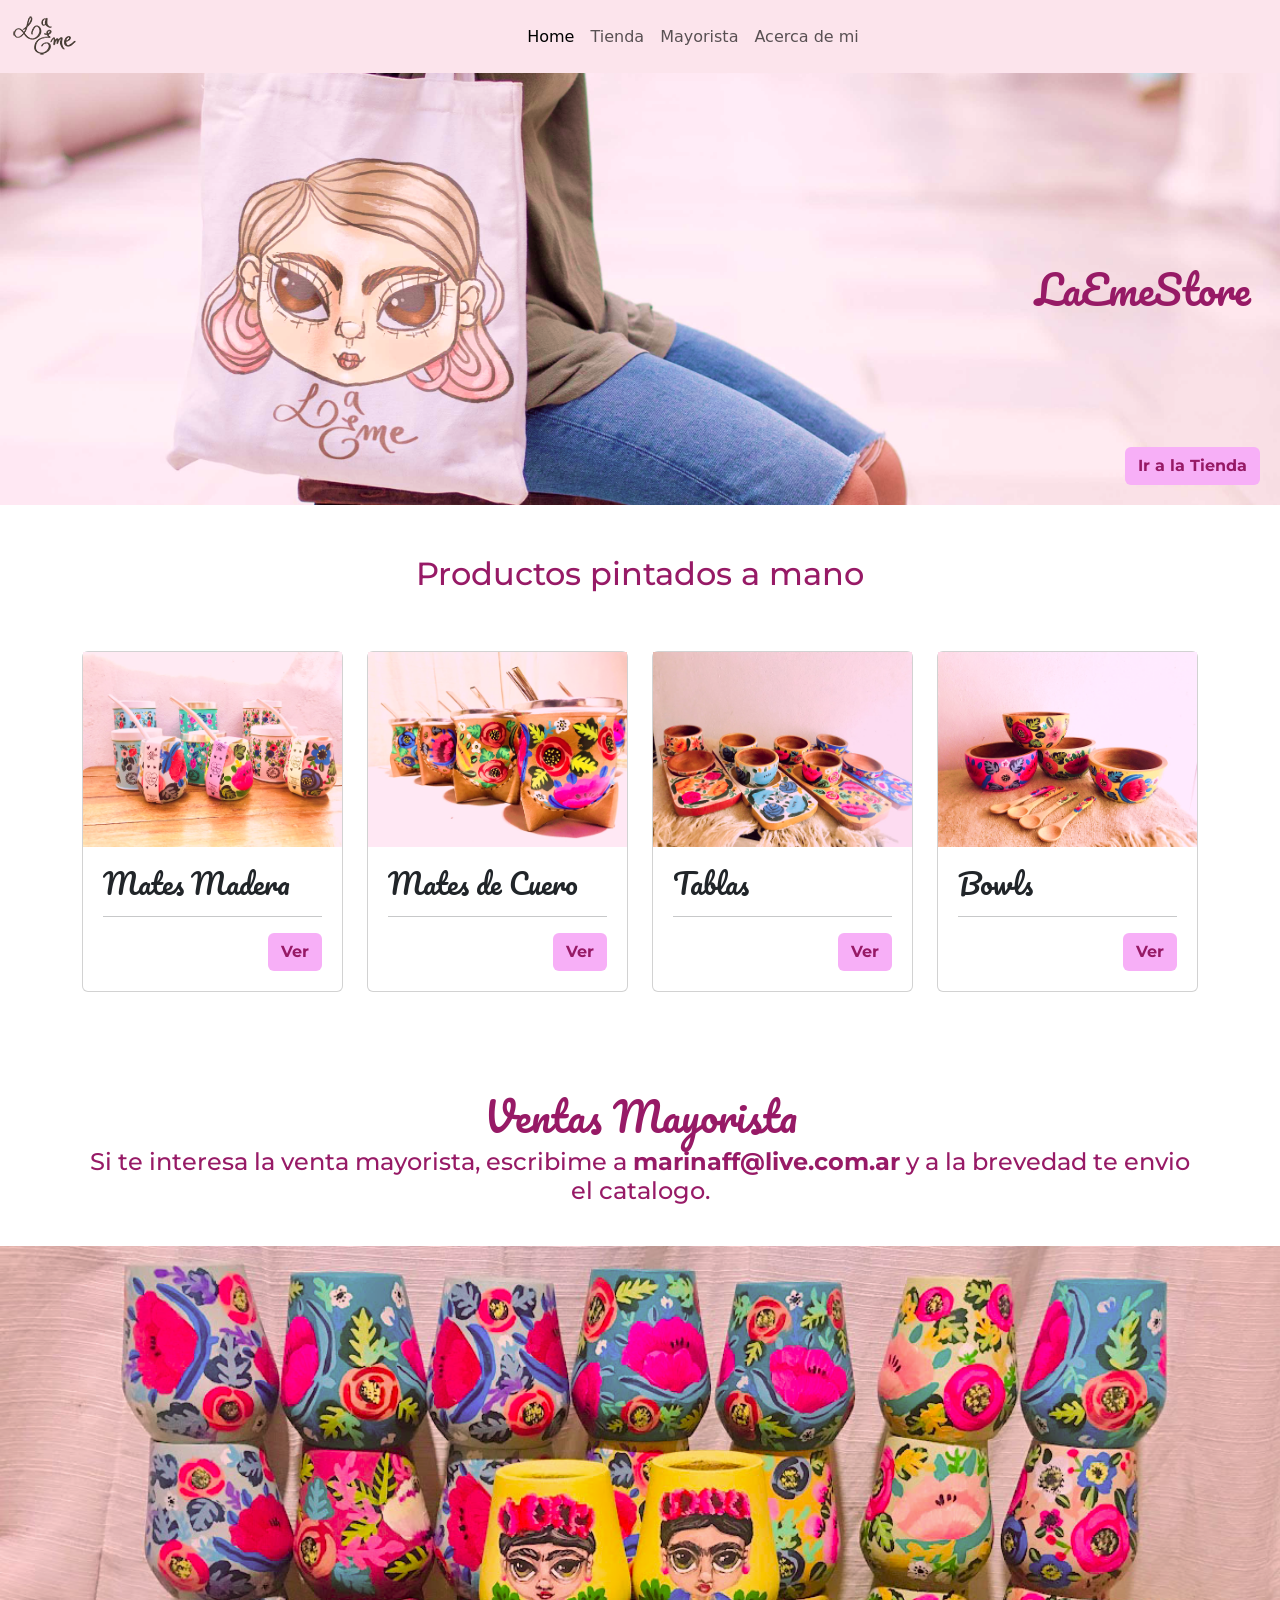
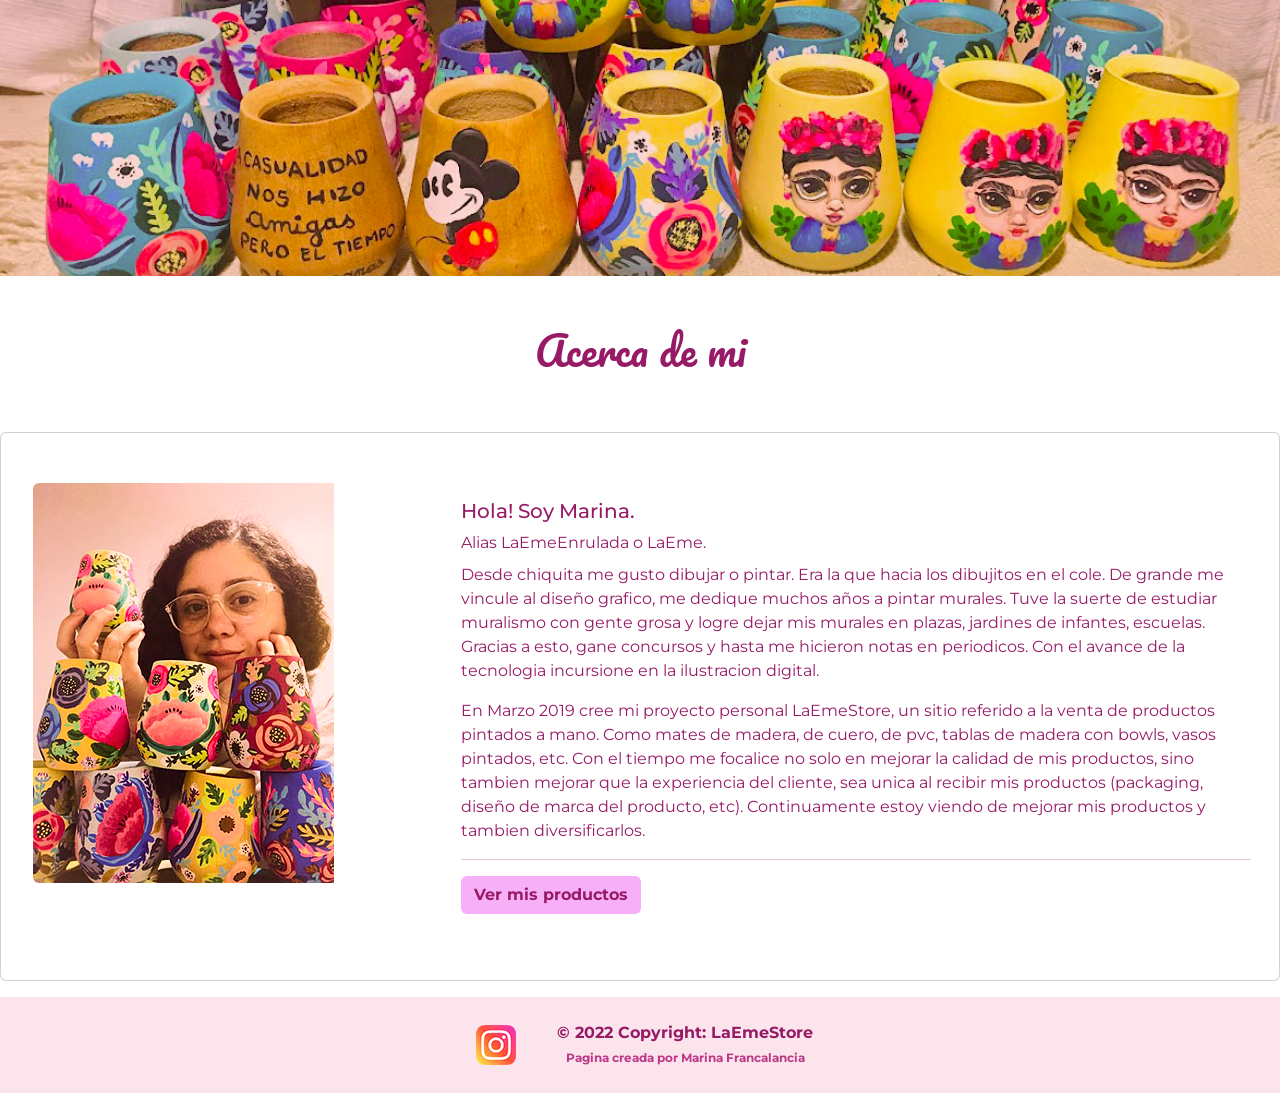
<file: index.html>
<!DOCTYPE html>
<html lang="en">
<head>
    <meta charset="UTF-8">
    <meta http-equiv="X-UA-Compatible" content="IE=edge">
    <meta name="viewport" content="width=device-width, initial-scale=1.0">
    <title>LaEmeStore</title>

    <link rel="icon " href="images/logopagina.ico">

    <meta name="keywords" content="mates de madera,mates de cuero, tablas de madera, pintado a mano, diseño de autor, argentina">
    <meta name="description" content="Productos de madera pintados a mano">

    <!-- CSS only -->
    <link href="https://cdn.jsdelivr.net/npm/bootstrap@5.2.0/dist/css/bootstrap.min.css" rel="stylesheet" integrity="sha384-gH2yIJqKdNHPEq0n4Mqa/HGKIhSkIHeL5AyhkYV8i59U5AR6csBvApHHNl/vI1Bx" crossorigin="anonymous">

    <link rel="stylesheet" href="cssmari/cssmari.css">

    <link rel="preconnect" href="https://fonts.googleapis.com">
    <link rel="preconnect" href="https://fonts.gstatic.com" crossorigin>
    <link href="https://fonts.googleapis.com/css2?family=Montserrat&display=swap" rel="stylesheet">


    <link rel="preconnect" href="https://fonts.googleapis.com">
    <link rel="preconnect" href="https://fonts.gstatic.com" crossorigin>
    <link href="https://fonts.googleapis.com/css2?family=Montserrat:ital,wght@0,500;1,400&family=Pacifico&display=swap" rel="stylesheet">


</head>
<body>
<header>

    <nav class="  navbar navbar-expand-md navbar-light bg-light " aria-label="Ejemplo de la cuarta barra de navegación" style="padding-top: 0px;padding-bottom: 0px;">
        <div class=" navmari container-fluid">
            <a class="navbar-brand" href="#"><img src="images/laemelogo2.png" alt="logo"></a>
            <button class="navbar-toggler" type="button" data-bs-toggle="collapse" data-bs-target="#navbarsExample04" aria-controls="navbarsExample04" aria-expanded="true" aria-label="Navegación de palanca">
            <span class="navbar-toggler-icon"></span>
            </button>
    
            <div class="navbar-collapse collapse justify-content-md-center" id="navbarsExample04">
            <ul class="navbar-nav">
                <li class="nav-item">
                    <a class="nav-link active" href="#">Home</a>
                </li>
                <li class="nav-item">
                    <a class="nav-link"  href="https://laemestore.mitiendanube.com/">Tienda</a>
                </li>
                <li class="nav-item">
                    <a class="nav-link"  href="#mayorista">Mayorista</a>
                </li>

                <li class="nav-item">
                    <a class="nav-link" href="#acercademi">Acerca de mi</a>
                </li>
            </ul>
            
            </div>
        </div>
        </nav>
</header>

<div class="presentacion">
    <div class="home-tittle">
        <h1 class="home-tittle" style="margin-right: -155px;">LaEmeStore</h1>
    </div>
    <div class="botontienda ">
    <a href="https://laemestore.mitiendanube.com/" class=" btntienda  btn ">Ir a la Tienda</a>
</div>
</div>



<section class="description espacios">
    <div class="container">
        <div class="row">
            <div class="col-md-12 centrado">
                <h2>Productos pintados a mano</h2>

        </div>
    </div>

    <div class="row espacios">
    <div class="col-md-3">
        <div class="card">
            <div class="pic">
                <img src="images/matesmadera.png" class="img-fluid" alt="Mates">
                
            </div>
            <div class="content">
                <h3>Mates Madera</h3>
                <hr>
                <a href="https://laemestore.mitiendanube.com/mates1/" class=" btntienda btn btn ">Ver</a>
            </div>
        </div>
    </div>

    <div class="col-md-3">
        <div class="card">
            <div class="pic">
                <img src="images/matesdecuero.png" class="img-fluid" alt="Mates">
                
            </div>
            <div class="content">
                <h3>Mates de Cuero</h3>
                <hr>
                <a href="https://laemestore.mitiendanube.com/mate-de-cuero/" class=" btntienda btn btn ">Ver</a>
            </div>
        </div>
    </div>

    <div class="col-md-3">
        <div class="card">
            <div class="pic">
                <img src="images/tablas.png" class="img-fluid" alt="Mates">
                
            </div>
            <div class="content">
                <h3>Tablas</h3>
                <hr>
                <a href="https://laemestore.mitiendanube.com/color-para-tu-mesa/" class=" btntienda btn btn ">Ver</a>
            </div>
        </div>
    </div>

    <div class="col-md-3">
        <div class="card">
            <div class="pic">
                <img src="images/bowls.png" class="img-fluid" alt="Mates">
                
            </div>
            <div class="content">
                <h3>Bowls</h3>
                <hr>
                <a href="https://laemestore.mitiendanube.com/color-para-tu-mesa/" class=" btntienda btn btn ">Ver</a>
            </div>
        </div>
    </div>


    </div>
</section>


<section class="descripcion mayorista espacio">
    <div class="container">
        <div class="row">
            <div class="col-md-12 centrado">
                <h1 class="mayorista " id="mayorista">Ventas Mayorista</h1>
                <h4>Si te interesa la venta mayorista, escribime a <strong>marinaff@live.com.ar</strong> y a la brevedad te envio el catalogo.</h4>
            </div>
    </div>

</section>


<section class="splash3">
    <div class="container">
        <div class="row">
            <div class="col-sm-6 class="img-fluid""></div>
</section>


    <div class="container espacios">
    <div class="row">
        <div class="mayorista col-md-12 centrado">
            <h1 id="acercademi">Acerca de mi</h1>
            
        </div>
    </div>
    </div>

   
    <div class="container card mb-3 espacios " style="max-width: 1500px;">
        <div class="row g-0">
            <div class="contacto col-md-4">
            <img src="images/soymari.png" class="img-fluid rounded-start" alt="...">
        </div>
        <div class="col-md-8">
            <div class="card-body ">
                <h5 class="card-title">Hola! Soy Marina.</h5>
                <p class="card-title">Alias LaEmeEnrulada o LaEme.</p>
                <p class="card-text">Desde chiquita me gusto dibujar o pintar. Era la que hacia los dibujitos en el cole. De grande me vincule al diseño grafico, me dedique muchos años a pintar murales. Tuve la suerte de estudiar muralismo con gente grosa y logre dejar mis murales en plazas, jardines de infantes, escuelas. Gracias a esto, gane concursos y hasta me hicieron notas en periodicos. Con el avance de la tecnologia incursione en la ilustracion digital.</p>
                <p class="card-text">En Marzo 2019 cree mi proyecto personal LaEmeStore, un sitio referido a la venta de productos pintados a mano. Como mates de madera, de cuero, de pvc, tablas de madera con bowls, vasos pintados, etc. Con el tiempo me focalice no solo en mejorar la calidad de mis productos, sino tambien mejorar que la experiencia del cliente, sea unica al recibir mis productos (packaging, diseño de marca del producto, etc). Continuamente estoy viendo de mejorar mis productos y tambien diversificarlos.</p>

            <hr>
                <a href="https://laemestore.mitiendanube.com/" class=" btntienda btn btn ">Ver mis productos</a>
        </div>
        </div>
    </div>
    </div>





    <!--  footer -->
    <div class="">
        <footer  style="background-color: #fce4ec;">
            <div class="container d-flex justify-content-center py-2">

            <button type="button" class="btn btn btn-lg btn-floating mx-2" >                
                <a class="sin-deco" href="https://www.instagram.com/laemestore/">
                <img src="images/instagram.png" alt="">
                </a>            
            </button>    
<!-- Copyright -->
            <div class="textofooter text-center  p-3" style="background-color: #fce4ec;">
            © 2022 Copyright:
            <a class="textofooter sin-deco" href="https://laemestore.mitiendanube.com/">LaEmeStore</a>
            <br>
            <a class="textofooter1 sin-deco" href="">Pagina creada por Marina Francalancia</a>
            </div>
<!-- Copyright -->
        </footer>
        
    </div>
     



<!-- JavaScript Bundle with Popper -->
<script src="https://cdn.jsdelivr.net/npm/bootstrap@5.2.0/dist/js/bootstrap.bundle.min.js" integrity="sha384-A3rJD856KowSb7dwlZdYEkO39Gagi7vIsF0jrRAoQmDKKtQBHUuLZ9AsSv4jD4Xa" crossorigin="anonymous"></script>
</body>
</html>
</file>
<file: cssmari/cssmari.css>
/* header .navbar{
    height: 64px;
    background: #f8bbd0
}
 */
.logo{
    width: 60px;
    margin: 10px;
    margin-top: 13px;
}
.navbar-brand{
    padding-top: 15px;
}

/*
ul{
    margin-top: 5px;
    font-family: 'Montserrat', sans-serif;
}
 nav ul{
float: right;
margin-right: 20px;
padding: 20px;
}

nav ul li{
    display:inline-block;
}

.navbar ul li a{
    padding: 10px;
    color:#971a66;
    font-weight:lighter;
    text-decoration: none;
}
 */
    
.navmari{
    background-color: #fce4ec;
    color:#971a66;
    padding: 0;
}

.presentacion{
    width: 100%;
    background: url(../images/bolsaeme.png)center center;
    background-size: cover;
    display: flex;
    justify-content: right;
    align-items:flex-end;
    
}



.centrado{
    text-align: center;
}

.espacios{
    padding-top: 50px;
    padding-bottom: 50px;
}
/* .splash h2{
    float: right;
    font-family: 'Montserrat', sans-serif;
    font-family: 'Pacifico', cursive;
    margin-top: 100px ;
    color: #971a66;
    margin-left: auto;
    padding: 100px;
    padding-right: 0px;
    font-size: 89px;

}
 */

.home-tittle {
    font-family: 'Pacifico', cursive;
    margin-top: 100px ;
    color: #971a66;
    margin-left: 90px;
    padding: 86px;
    padding-right: 0px;
    margin: 10px;
    float: right;
} 

.botontienda{
    margin: 20px;
    
    
}
.btntienda{
    background-color: #f7aff7;
    color:#971a66;
    font-weight: bold;
    font-family: 'Montserrat', sans-serif;
    

    
}


.sin-deco{
    text-decoration: none;
    color:#971a66;
}

.description{
    font-family: 'Montserrat', sans-serif;
    font-weight: bold;
    color:#971a66;
}

.content{
    padding:20px;
    font-family: 'Montserrat', sans-serif;
    font-family: 'Pacifico', cursive;
    
}

.content .btn{
    background-color: #f7aff7;
    color:#971a66;
    font-weight: bold;
    font-family: 'Montserrat', sans-serif;
    float: right;
}



.splash3{
    width: 100%;
    height:70vh;
    background: url(../images/mayorista.png)center center;
    background-size: cover;
}

.mayorista h1{
    color:#971a66;
    font-family: 'Pacifico', cursive;

}

.mayorista h4{
    color:#971a66;
    font-family: 'Montserrat', sans-serif;
    margin-bottom: 40px;
}

.acercademi h1{
    color:#971a66;
    font-family: 'Pacifico', cursive;

}
.mayorista p{
    color:#971a66;
    font-family: 'Montserrat', sans-serif;
}
.contacto{
    padding-left: 20px;
}

.card-body{
    margin-left: 14px;
    color:#971a66;
    font-family: 'Montserrat', sans-serif;
}

.textofooter{
    color:#971a66;
    font-family: 'Montserrat', sans-serif;
    font-weight: bold;
}

.textofooter1{
    color:#bb3987;
    font-family: 'Montserrat', sans-serif;
    font-size: 12px;
}
</file>
